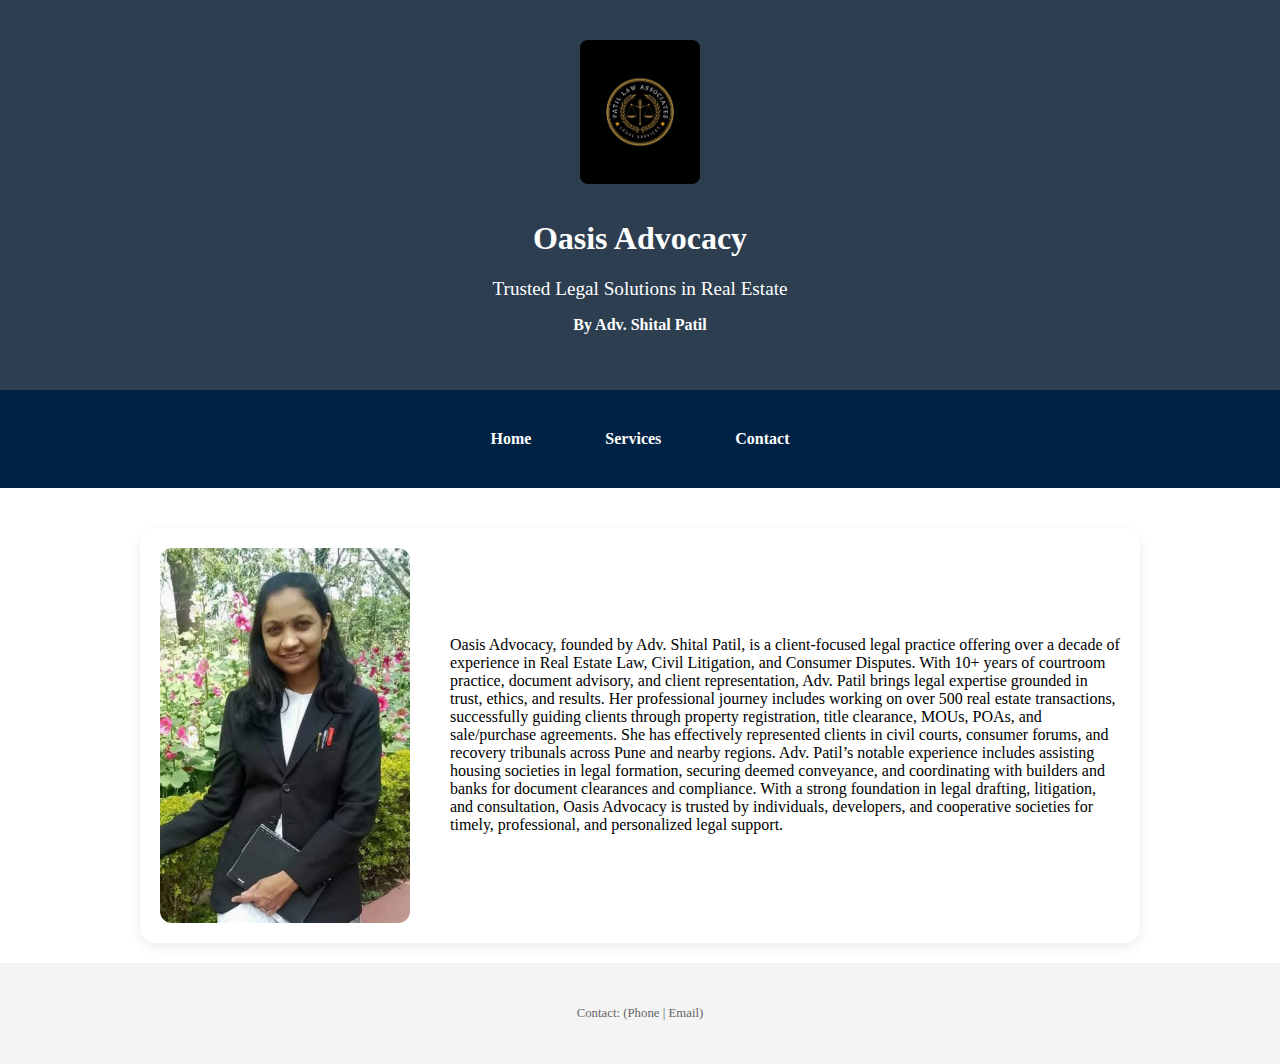
<file: index.html>
<!DOCTYPE html>
<html lang="en">
<head>
  <meta charset="UTF-8" />
  <meta name="viewport" content="width=device-width, initial-scale=1" />
  <title>Oasis Advocacy – Home</title>
  <link rel="stylesheet" href="style.css" />
</head>
<body>
  <header>
    <div class="container">
      <img src="images/logo.jpg" alt="Logo" class="logo" />
      <h1>Oasis Advocacy</h1>
      <p class="tagline">Trusted Legal Solutions in Real Estate</p>
      <p><strong>By Adv. Shital Patil</strong></p>
    </div>
  </header>


  <nav>
    <div class="container">
      <a href="index.html">Home</a>
      <a href="services.html">Services</a>
      <a href="contact.html">Contact</a>
    </div>
  </nav>

  <main class="container">
    <section class="advocate-profile">
      <div class="profile-box">
        <img src="images/advocate.png" alt="Advocate Shital Patil" class="advocate-photo" />
        <div class="profile-info">
          <p>Oasis Advocacy, founded by Adv. Shital Patil, is a client-focused legal practice offering over a decade of experience in Real Estate Law, Civil Litigation, and Consumer Disputes. With 10+ years of courtroom practice, document advisory, and client representation, Adv. Patil brings legal expertise grounded in trust, ethics, and results. 
Her professional journey includes working on over 500 real estate transactions, successfully guiding clients through property registration, title clearance, MOUs, POAs, and sale/purchase agreements. She has effectively represented clients in civil courts, consumer forums, and recovery tribunals across Pune and nearby regions. Adv. Patil’s notable experience includes assisting housing societies in legal formation, securing deemed conveyance, and coordinating with builders and banks for document clearances and compliance.
With a strong foundation in legal drafting, litigation, and consultation, Oasis Advocacy is trusted by individuals, developers, and cooperative societies for timely, professional, and personalized legal support.</p>
        </div>
      </div>
    </section>
  </main>

  <footer>
    <div class="container">
      <p class="small-footer">Contact: (Phone | Email)</p>
    </div>
  </footer>
</body>
</html>
</file>
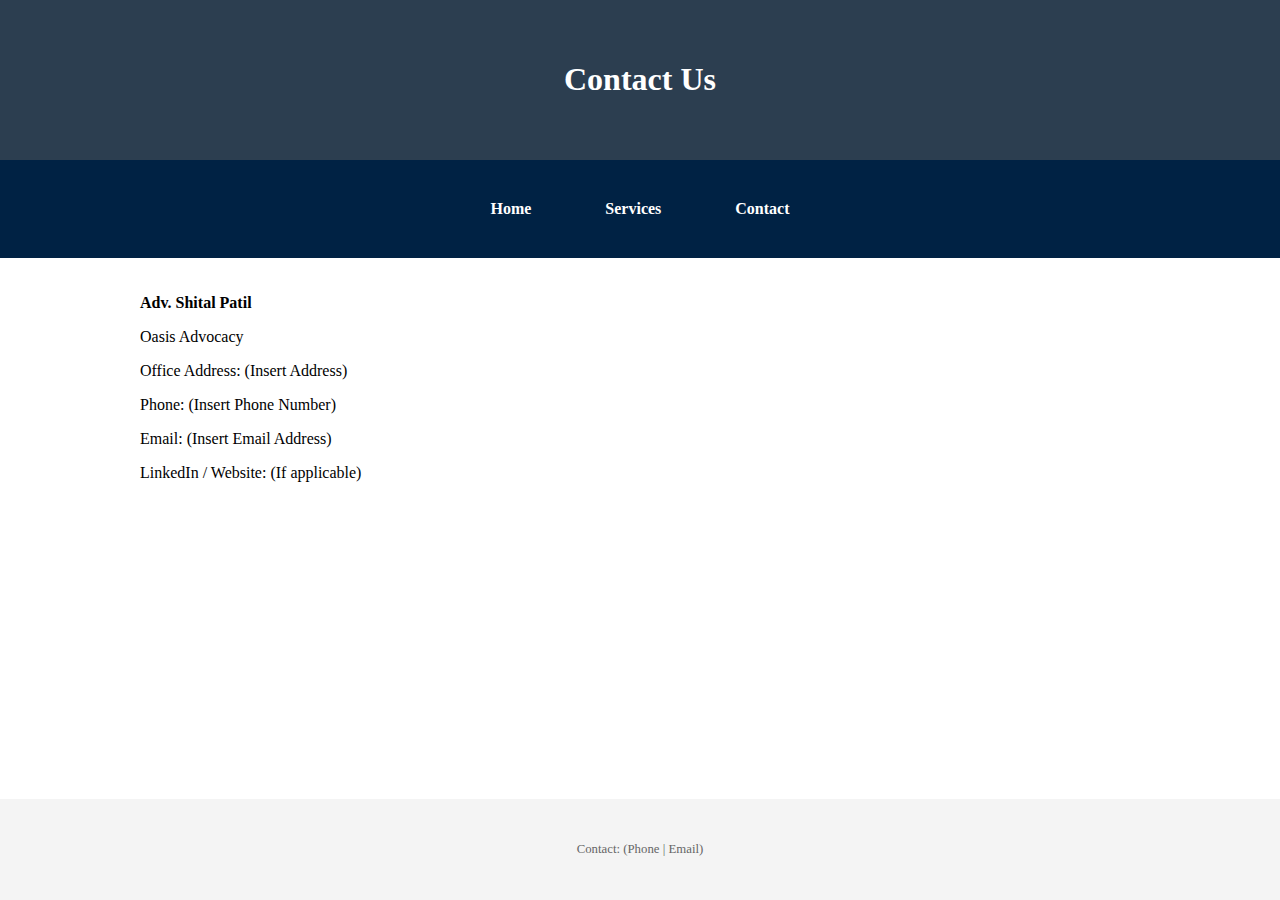
<file: contact.html>
<!DOCTYPE html>
<html lang="en">
<head>
  <meta charset="UTF-8" />
  <meta name="viewport" content="width=device-width, initial-scale=1" />
  <title>Oasis Advocacy – Contact</title>
  <link rel="stylesheet" href="style.css" />
</head>
<body>
  <header>
    <div class="container">
      <h1>Contact Us</h1>
    </div>
  </header>

  <nav>
    <div class="container">
      <a href="index.html">Home</a>
      <a href="services.html">Services</a>
      <a href="contact.html">Contact</a>
    </div>
  </nav>

  <main class="container">
    <section>
      <p><strong>Adv. Shital Patil</strong></p>
      <p>Oasis Advocacy</p>
      <p>Office Address: (Insert Address)</p>
      <p>Phone: (Insert Phone Number)</p>
      <p>Email: (Insert Email Address)</p>
      <p>LinkedIn / Website: (If applicable)</p>
    </section>
  </main>

  <footer>
    <div class="container">
      <p class="small-footer">Contact: (Phone | Email)</p>
    </div>
  </footer>
</body>
</html>
</file>
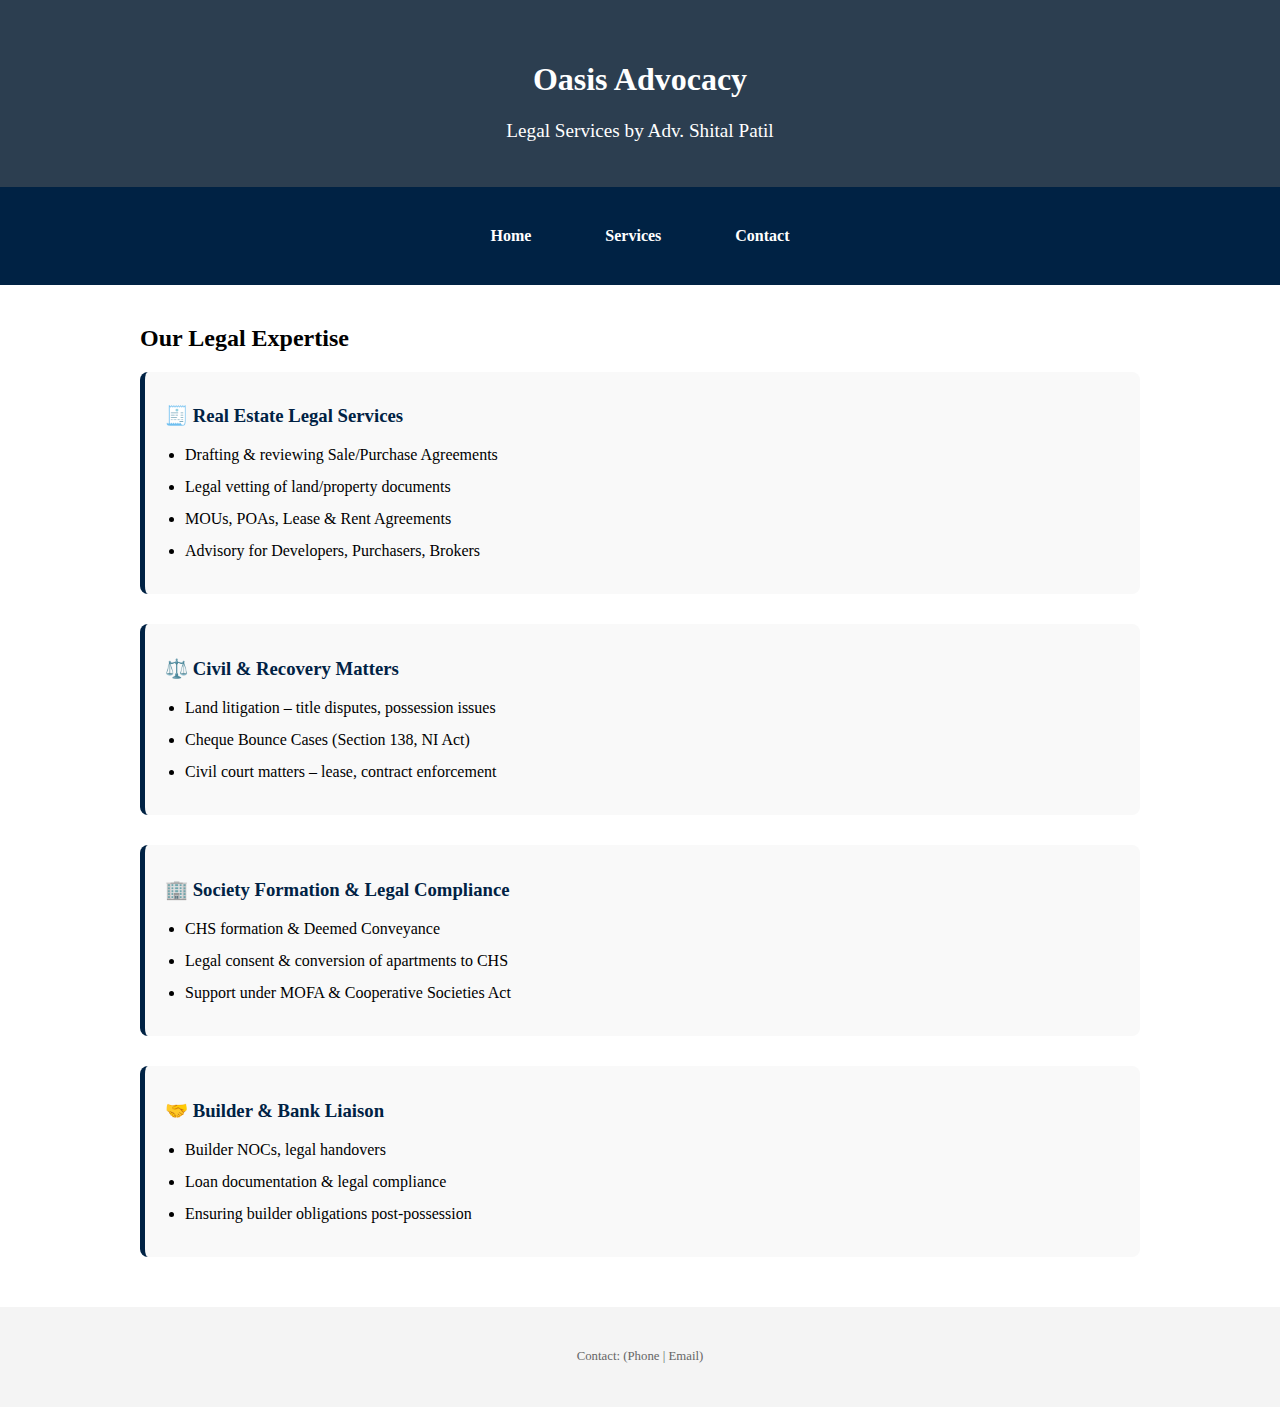
<file: services.html>
<!DOCTYPE html>
<html lang="en">
<head>
  <meta charset="UTF-8" />
  <meta name="viewport" content="width=device-width, initial-scale=1" />
  <title>Services – Oasis Advocacy</title>
  <link rel="stylesheet" href="style.css" />
</head>
<body>
  <header>
    <div class="container">
      <h1>Oasis Advocacy</h1>
      <p class="tagline">Legal Services by Adv. Shital Patil</p>
    </div>
  </header>

  <nav>
    <div class="container">
      <a href="index.html">Home</a>
      <a href="services.html" class="active">Services</a>
      <a href="contact.html">Contact</a>
    </div>
  </nav>

  <main class="container">
    <section class="services">
      <h2>Our Legal Expertise</h2>

      <div class="service-group">
        <h3>🧾 Real Estate Legal Services</h3>
        <ul>
          <li>Drafting & reviewing Sale/Purchase Agreements</li>
          <li>Legal vetting of land/property documents</li>
          <li>MOUs, POAs, Lease & Rent Agreements</li>
          <li>Advisory for Developers, Purchasers, Brokers</li>
        </ul>
      </div>

      <div class="service-group">
        <h3>⚖️ Civil & Recovery Matters</h3>
        <ul>
          <li>Land litigation – title disputes, possession issues</li>
          <li>Cheque Bounce Cases (Section 138, NI Act)</li>
          <li>Civil court matters – lease, contract enforcement</li>
        </ul>
      </div>

      <div class="service-group">
        <h3>🏢 Society Formation & Legal Compliance</h3>
        <ul>
          <li>CHS formation & Deemed Conveyance</li>
          <li>Legal consent & conversion of apartments to CHS</li>
          <li>Support under MOFA & Cooperative Societies Act</li>
        </ul>
      </div>

      <div class="service-group">
        <h3>🤝 Builder & Bank Liaison</h3>
        <ul>
          <li>Builder NOCs, legal handovers</li>
          <li>Loan documentation & legal compliance</li>
          <li>Ensuring builder obligations post-possession</li>
        </ul>
      </div>
    </section>
  </main>

  <footer>
    <div class="container">
      <p class="small-footer">Contact: (Phone | Email)</p>
    </div>
  </footer>
</body>
</html>
</file>
<file: style.css>
body {
  display: flex;
  flex-direction: column;
  min-height: 100vh;
  margin: 0;
}

main {
  flex: 1;
  padding: 20px;
}

.container {
  width: 90%;
  max-width: 900px;
  margin: auto;
  padding: 20px;
}

header {
  text-align: center;
  background: #2c3e50;
  color: #fff;
  padding: 20px 0;
}

.logo {
  max-width: 120px;
  height: auto;
  border-radius: 8px;
  margin-bottom: 10px;
}
.tagline {
  font-size: 1.2rem;
  margin-bottom: 5px;
}

nav {
  background: #34495e;
  text-align: center;
}

nav a {
  display: inline-block;
  color: white;
  padding: 10px 20px;
  text-decoration: none;
}

nav a:hover {
  background: #2c3e50;
}

.advocate-photo {
  max-width: 250px;
  width: 100%;
  height: auto;
  border-radius: 12px;
  margin-right: 20px;
}

.profile-box {
  display: flex;
  flex-direction: column;
  align-items: center;
}

@media (min-width: 700px) {
  .profile-box {
    flex-direction: row;
    gap: 20px;
    text-align: left;
  }
}

footer {
  text-align: center;
  padding: 10px 0;
  font-size: 0.8rem;
  background-color: #f4f4f4;
}


.small-footer {
  font-size: 0.8rem;
  color: #666;
}

nav {
  background-color: #002244;
  padding: 10px 0;
  text-align: center;
}

nav a {
  color: white;
  text-decoration: none;
  margin: 0 15px;
  font-weight: bold;
}

.container {
  max-width: 1000px;
  margin: 0 auto;
  padding: 20px;
}

.service-group {
  margin-bottom: 30px;
  background-color: #f9f9f9;
  padding: 15px 20px;
  border-left: 5px solid #002244;
  border-radius: 8px;
}

.service-group h3 {
  color: #002244;
  margin-bottom: 10px;
}

.service-group ul {
  padding-left: 20px;
}

.service-group ul li {
  margin-bottom: 8px;
  line-height: 1.5;
}


.advocate-profile {
  background: white;
  padding: 20px;
  margin-top: 20px; 
  border-radius: 16px;
  box-shadow: 0 4px 12px rgba(0, 0, 0, 0.08);
  display: flex;
  flex-wrap: wrap;
  align-items: center;
  gap: 20px;
}
</file>
